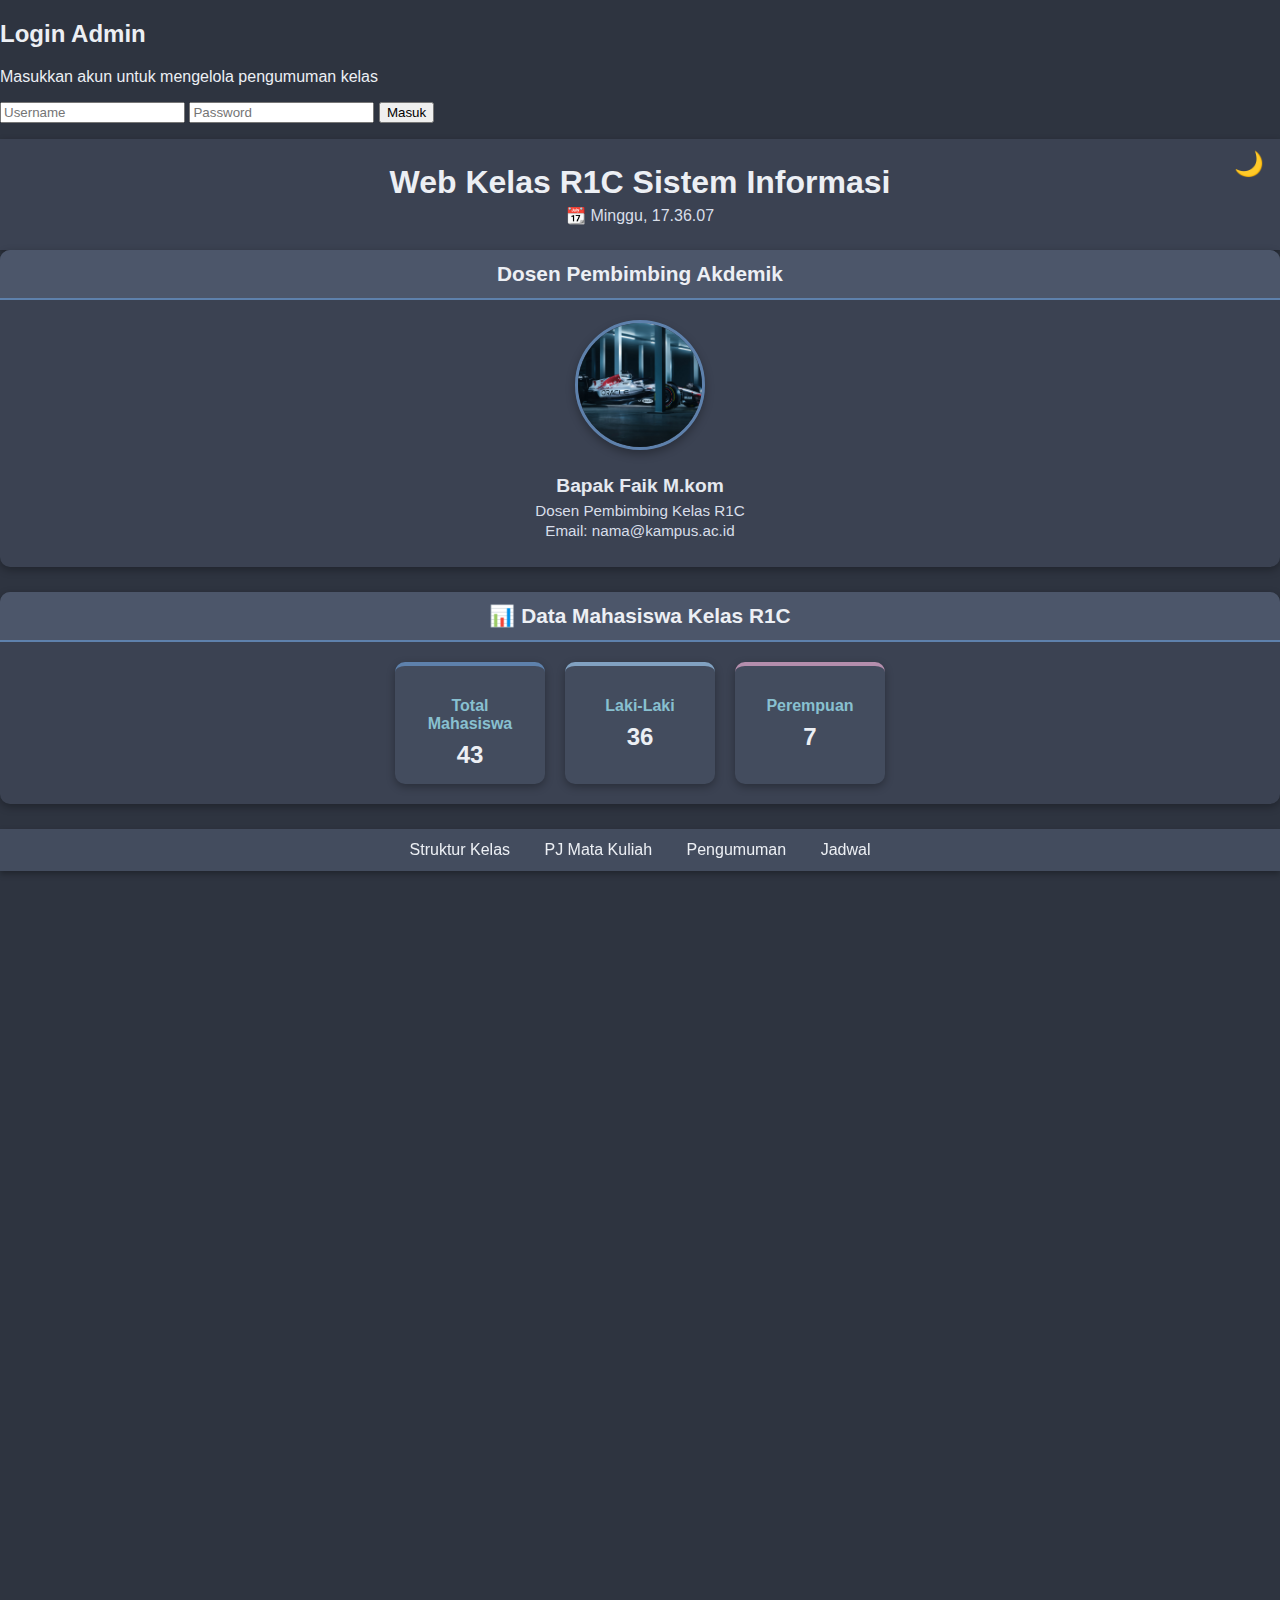
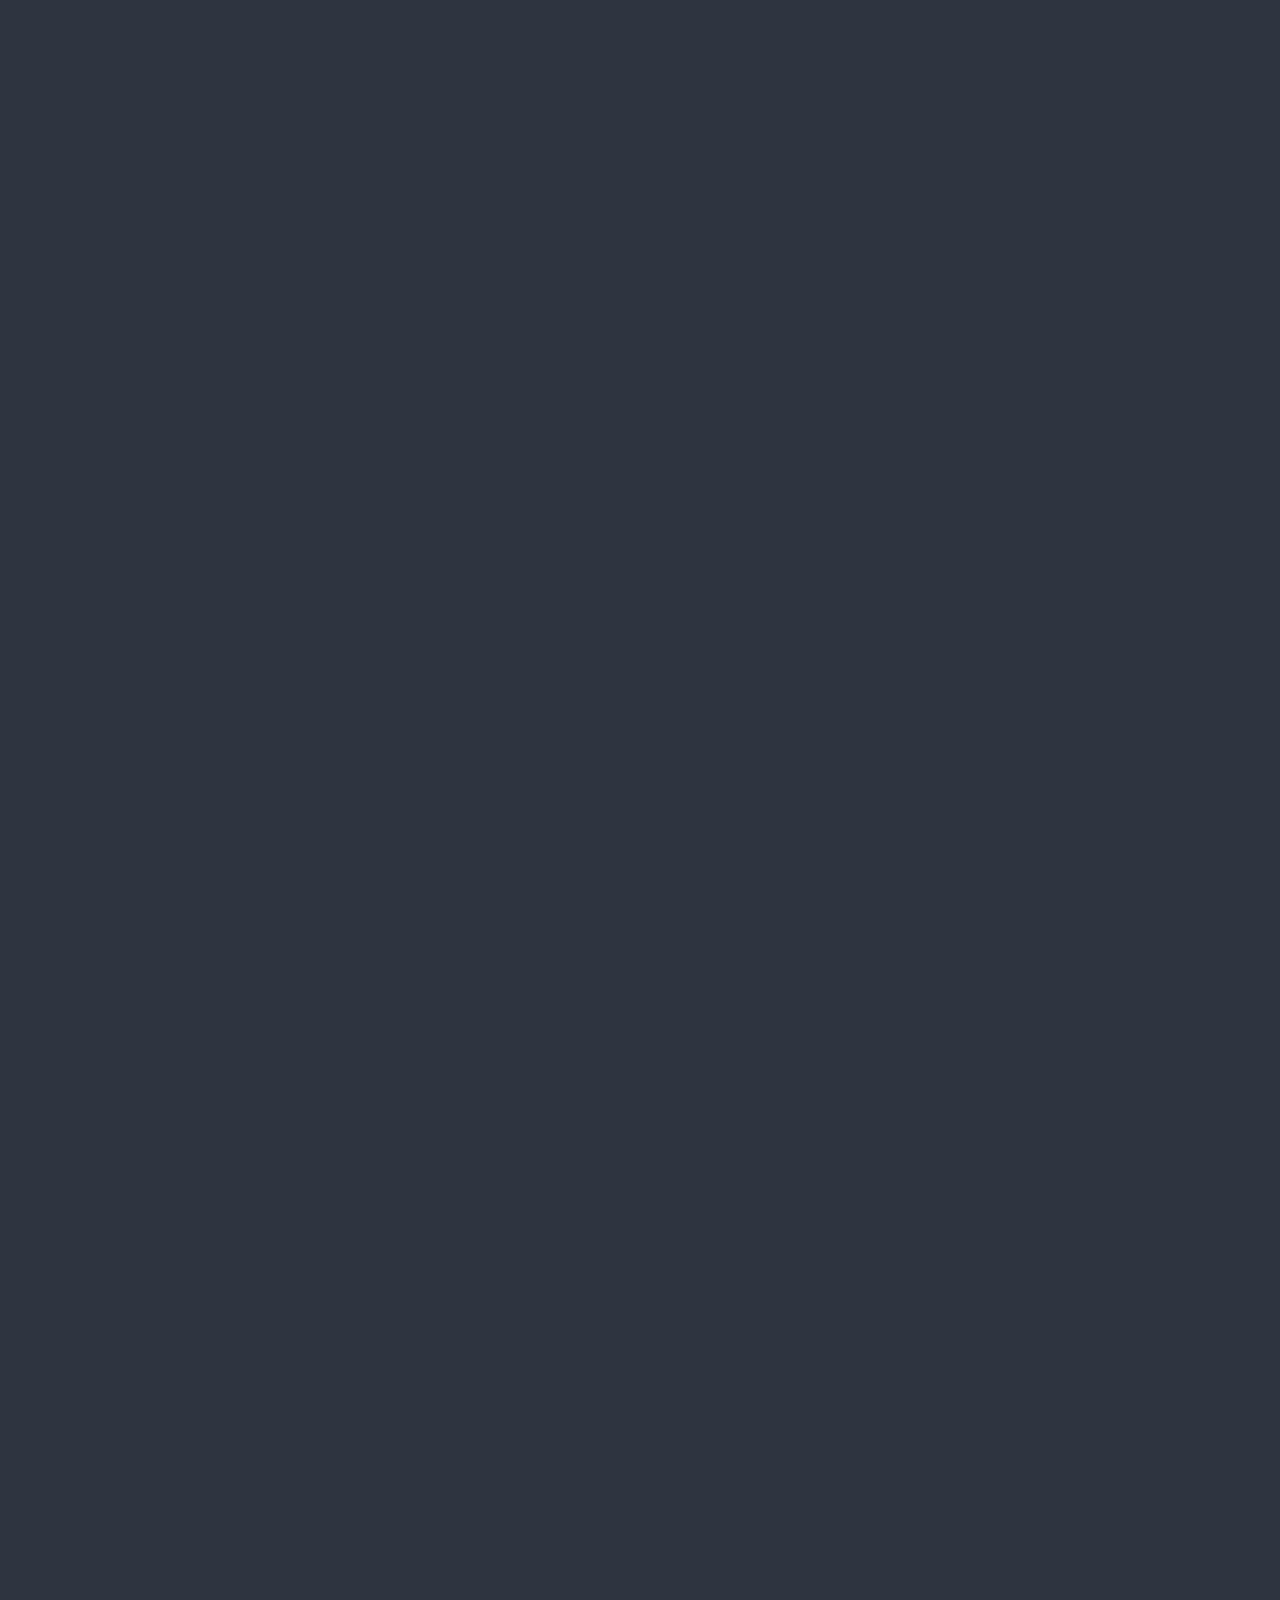
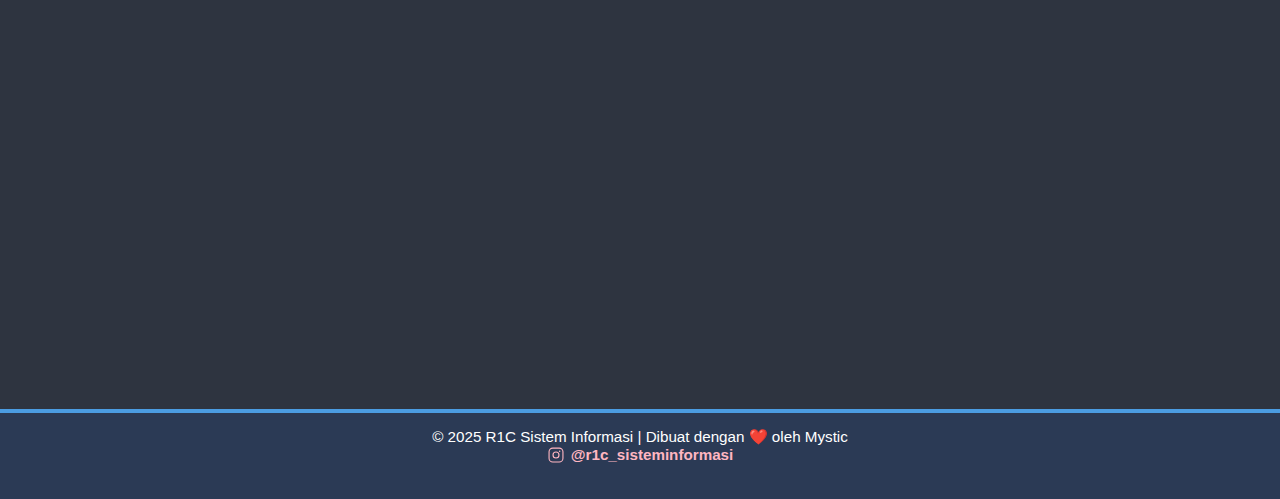
<file: index.html>
<!DOCTYPE html>
<html lang="id">
<head>
  <meta charset="UTF-8">
  <meta name="viewport" content="width=device-width, initial-scale=1.0">
  <title>Web Kelas R1C Sistem Informasi</title>
  <link rel="stylesheet" href="base.css">
  <link rel="stylesheet" href="layout.css">
  <link rel="stylesheet" href="components.css">
  <link rel="stylesheet" href="extras.css">
  <link rel="stylesheet" href="responsive.css">
</head>
<body>

<!-- LOGIN PAGE -->
<div id="login-page" class="login-container">
  <div class="login-box">
    <h2>Login Admin</h2>
    <p>Masukkan akun untuk mengelola pengumuman kelas</p>
    <input type="text" id="username" placeholder="Username" required>
    <input type="password" id="password" placeholder="Password" required>
    <button id="login-btn">Masuk</button>
    <p id="login-error" class="error"></p>
  </div>
</div>

<header>
    <h1>Web Kelas R1C Sistem Informasi</h1>
      <p id="waktu-sekarang"></p>
    <button id="theme-toggle">🌙</button>
</header>

<section class="wali">
  <h2>Dosen Pembimbing Akdemik</h2>
  <div class="wali-content">
    <img src="2025-Formula1-Red-Bull-Racing-RB21-010-2160.jpg" alt="Foto Wali Kelas">
    <div class="wali-info">
      <h3>Bapak Faik M.kom</h3>
      <p>Dosen Pembimbing Kelas R1C</p>
      <p>Email: nama@kampus.ac.id</p>
    </div>
  </div>
</section>

<!---data Mahasiswa-->
<section class="data-Mahasiswa">
  <h2>📊 Data Mahasiswa Kelas R1C</h2>
  <div class="statistik-container">
    <div class="statistik-box total">
      <h3>Total Mahasiswa</h3>
      <p>43</p>
    </div>
    <div class="statistik-box laki">
      <h3>Laki-Laki</h3>
      <p>36</p>
    </div>
    <div class="statistik-box perempuan">
      <h3>Perempuan</h3>
      <p>7</p>
    </div>
  </div>
</section>

  <!-- Navigasi -->
  <nav>
    <a href="#struktur">Struktur Kelas</a>
    <a href="#pj">PJ Mata Kuliah</a>
    <a href="#info">Pengumuman</a>
    <a href="#jadwal">Jadwal</a>
  </nav>

  <main>
    <!-- Pengumuman -->
    <section id="info" class="info">
      <h2>📢 Pengumuman</h2>
      <div id="admin-controls" style="display:none; margin-bottom: 20px;">
        <button id="add-pengumuman">➕ Tambah Pengumuman</button>
      </div>
      <div id="pengumuman-list"></div>
    </section>

    <!-- section link penting  -->

    <section class="link-penting">
      <h2>🔗 Link Penting Kelas R1C</h2>
    <div class="link-container">
    
    <!-- Google Classroom -->
    <a href="https://classroom.google.com/c/Nzk2MzI5MDY1NTkx?cjc=djb6gkdr" target="_blank" class="link-card classroom">
      <div class="link-icon">
        <svg xmlns="http://www.w3.org/2000/svg" viewBox="0 0 24 24" fill="currentColor">
        <path d="M18 2H6c-1.1 0-2 .9-2 2v16c0 1.1.9 2 2 2h12c1.1 0 2-.9 2-2V4c0-1.1-.9-2-2-2zM6 4h5v8l-2.5-1.5L6 12V4z"/>
        </svg>
      </div>
      <div class="link-info">
        <h3>Google Classroom</h3>
        <p>Tugas & Materi Kuliah</p>
      </div>
    </a>

    <!-- Google Drive -->
    <a href="https://drive.google.com/drive/folders/13ynhZ3pPc1v6erQ6nnYiDZgVQIwWWZNF" target="_blank" class="link-card drive">
      <div class="link-icon">
        <svg xmlns="http://www.w3.org/2000/svg" viewBox="0 0 24 24" fill="currentColor">
          <path d="M7.71 3.5L1.15 15l2.85 5h5.7l2.86-5-6.85-11.5zm7 11.5l-2.85 5h11.4l2.85-5H14.7zm-1.44-2.5l2.85-5-6.56-11h-5.7l9.41 16z"/>
        </svg>
      </div>
      <div class="link-info">
        <h3>Google Drive</h3>
        <p>File & Dokumen Kelas</p>
      </div>
    </a>

    <!-- WhatsApp Group -->
    <a href="https://whatsapp.com/channel/0029Vb6qNkG5K3zVvnnYji0P" target="_blank" class="link-card whatsapp">
      <div class="link-icon">
        <svg xmlns="http://www.w3.org/2000/svg" viewBox="0 0 24 24" fill="currentColor">
          <path d="M12.04 2c-5.46 0-9.91 4.45-9.91 9.91 0 1.75.46 3.45 1.32 4.95L2.05 22l5.25-1.38c1.45.79 3.08 1.21 4.74 1.21 5.46 0 9.91-4.45 9.91-9.91 0-2.65-1.03-5.14-2.9-7.01A9.816 9.816 0 0012.04 2m.01 1.67c2.2 0 4.26.86 5.82 2.42a8.225 8.225 0 012.41 5.83c0 4.54-3.7 8.23-8.24 8.23-1.48 0-2.93-.39-4.19-1.15l-.3-.17-3.12.82.83-3.04-.2-.32a8.188 8.188 0 01-1.26-4.38c.01-4.54 3.7-8.24 8.25-8.24M8.53 7.33c-.16 0-.43.06-.66.31-.22.25-.87.85-.87 2.07 0 1.22.89 2.39 1 2.56.14.17 1.76 2.67 4.25 3.73.59.27 1.05.42 1.41.53.59.19 1.13.16 1.56.1.48-.07 1.46-.6 1.67-1.18.21-.58.21-1.07.15-1.18-.07-.1-.23-.16-.48-.27-.25-.14-1.47-.74-1.69-.82-.23-.08-.37-.12-.56.12-.16.25-.64.81-.78.97-.15.17-.29.19-.53.07-.26-.13-1.06-.39-2-1.23-.74-.66-1.23-1.47-1.38-1.72-.12-.24-.01-.39.11-.5.11-.11.27-.29.37-.44.13-.14.17-.25.25-.41.08-.17.04-.31-.02-.43-.06-.11-.56-1.35-.77-1.84-.2-.48-.4-.42-.56-.43-.14 0-.3-.01-.47-.01z"/>
        </svg>
      </div>
      <div class="link-info">
        <h3>WhatsApp Group</h3>
        <p>Grup Tugas Kelas</p>
      </div>
    </a>

    <!-- LMS/E-Learning -->
    <a href="https://lms.unindra.ac.id/" target="_blank" class="link-card lms">
      <div class="link-icon">
        <svg xmlns="http://www.w3.org/2000/svg" viewBox="0 0 24 24" fill="currentColor">
          <path d="M12 3L1 9l4 2.18v6L12 21l7-3.82v-6l2-1.09V17h2V9L12 3zm6.82 6L12 12.72 5.18 9 12 5.28 18.82 9zM17 15.99l-5 2.73-5-2.73v-3.72L12 15l5-2.73v3.72z"/>
        </svg>
      </div>
      <div class="link-info">
        <h3>E-Learning</h3>
        <p>Portal Akademik</p>
      </div>
    </a>
  </div>
</section>

    <!-- Struktur Kelas -->
    <section id="struktur" class="struktur">
      <h2>👥 Struktur Kelas</h2>
      <table>
        <tr><th>Jabatan</th><th>Nama</th></tr>
        <tr><td>Ketua Kelas</td><td>Afif</td></tr>
        <tr><td>Wakil Ketua</td><td>Andhika</td></tr>
        <tr><td>Sekretaris</td><td>Syahla</td></tr>
        <tr><td>Bendahara</td><td>Hanz</td></tr>
      </table>
    </section>

    <!-- PJ Mata Kuliah -->
    <section id="pj" class="pj">
      <h2>📘 Penanggung Jawab Mata Kuliah</h2>
      <table>
        <tr><th>Mata Kuliah</th><th>Penanggung Jawab</th></tr>
        <tr><td>Konsep Sistem Informasi</td><td>Falisha</td></tr>
        <tr><td>Bahasa Inggris</td><td>Rayi</td></tr>
        <tr><td>Algoritma</td><td>Aloy</td></tr>
        <tr><td>Pancasila</td><td>Reyhan</td></tr>
        <tr><td>Pemrograman</td><td>Putra</td></tr>
        <tr><td>Matematika Dasar</td><td>Ikhsan</td></tr>
        <tr><td>Agama Islam</td><td>Ferdy</td></tr>
        <tr><td>Bahasa Indonesia</td><td>Nisrina</td></tr>
      </table>
    </section>

    <!-- Jadwal Pelajaran -->
    <section id="jadwal" class="hari">
      <h2>📅 Senin</h2>
      <table>
        <tr><th>Jam</th><th>Mata Pelajaran</th><th>Dosen</th></tr>
        <tr><td>12.00 - 13.40</td><td>Pemrograman</td><td>Pak Shopan</td></tr>
        <tr><td>13.40 - 15.20</td><td>Bahasa Inggris</td><td>Mis Astri</td></tr>
      </table>
    </section>

    <section class="hari">
      <h2>Selasa</h2>
      <table>
        <tr><th>Jam</th><th>Mata Pelajaran</th><th>Dosen</th></tr>
        <tr><td>12.00 - 14.30</td><td>Konsep Sistem Informasi</td><td>Pak Elnadi</td></tr>
        <tr><td>14.30 - 16.10</td><td>Algoritma</td><td>Pak Istiqomah Sumadikarta</td></tr>
      </table>
    </section>

    <section class="hari">
      <h2>Kamis</h2>
      <table>
        <tr><th>Jam</th><th>Mata Pelajaran</th><th>Dosen</th></tr>
        <tr><td>08.40 - 10.20</td><td>Agama Islam</td><td>Pak Koirul Anam</td></tr>
        <tr><td>10.20 - 12.00</td><td>Bahasa Indonesia</td><td>Pak Muhammad Aziz</td></tr>
      </table>
    </section>

    <section class="hari">
      <h2>Jumat</h2>
      <table>
        <tr><th>Jam</th><th>Mata Pelajaran</th><th>Dosen</th></tr>
        <tr><td>07.30 - 09.10</td><td>Matematika Dasar</td><td>Pak Munali</td></tr>
        <tr><td>09.10 - 10.50</td><td>Pancasila</td><td>Bu Kristiningsih</td></tr>
      </table>
    </section>

        <!-- Galeri Kelas -->
    <section id="galeri" class="galeri">
      <h2>📸 Galeri R1C</h2>
      <div class="galeri-container">
        <img src="kelas r1c.jpg" alt="Foto kelas R1C 1">
        <img src="r1c 2.jpg" alt="Foto kelas R1C 2">
      </div>
    </section>

  </main>

  <footer>
  &copy; 2025 R1C Sistem Informasi | Dibuat dengan ❤️ oleh Mystic
  <br>
  <a href="https://www.instagram.com/sisforrchaos25?igsh=dHQ1Y252eW5iN2Zy" target="_blank" class="ig-link">
    <svg xmlns="http://www.w3.org/2000/svg" viewBox="0 0 24 24" width="18" height="18" fill="currentColor" class="ig-icon">
      <path d="M7.75 2h8.5A5.75 5.75 0 0 1 22 7.75v8.5A5.75 5.75 0 0 1 16.25 22h-8.5A5.75 5.75 0 0 1 2 16.25v-8.5A5.75 5.75 0 0 1 7.75 2Zm0 1.5A4.25 4.25 0 0 0 3.5 7.75v8.5A4.25 4.25 0 0 0 7.75 20.5h8.5a4.25 4.25 0 0 0 4.25-4.25v-8.5A4.25 4.25 0 0 0 16.25 3.5h-8.5ZM12 7.25A4.75 4.75 0 1 1 7.25 12 4.76 4.76 0 0 1 12 7.25Zm0 1.5A3.25 3.25 0 1 0 15.25 12 3.26 3.26 0 0 0 12 8.75Zm4.88-2.63a1 1 0 1 1-1 1 1 1 0 0 1 1-1Z"/>
    </svg>
    @r1c_sisteminformasi
  </a>
  <br><br>
  <button onclick="logoutAdmin()" id="logout-btn" style="display:none;">🔒 Logout Admin</button>
</footer>

 <script src="baru.js"></script>
</body>
</html>
</file>
<file: base.css>
/* === CSS Variables for Theming === */
:root {
  /* Dark Mode (Default) */
  --bg-color: #2e3440;
  --text-color: #eceff4;
  --header-bg: #3b4252;
  --header-text: #eceff4;
  --header-secondary: #d8dee9;
  --nav-bg: #434c5e;
  --nav-text: #eceff4;
  --nav-hover: #88c0d0;
  --shadow: rgba(0, 0, 0, 0.3);
  --section-bg: #3b4252;
  --section-header-bg: #4c566a;
  --section-header-text: #eceff4;
  --section-border: #5e81ac;
  --table-th-bg: #434c5e;
  --table-th-text: #d8dee9;
  --table-td-text: #e5e9f0;
  --footer-bg: #3b4252;
  --footer-text: #d8dee9;
  --footer-border: #4c566a;
  --component-bg: #434c5e;
  --component-text: #e5e9f0;
  --component-secondary: #d8dee9;
  --accent: #88c0d0;
  --stat-total: #5e81ac;
  --stat-laki: #81a1c1;
  --stat-perempuan: #b48ead;
  --footer-bg-special: #2b3a55;
  --footer-text-special: #ffffff;
  --footer-border-special: #4b9ce2;
  --ig-link: #ffb6c1;
  --ig-hover: #4b9ce2;
}

.light-mode {
  /* Light Mode */
  --bg-color: #f8f9fa;
  --text-color: #2e3440;
  --header-bg: #ffffff;
  --header-text: #2e3440;
  --header-secondary: #6c757d;
  --nav-bg: #e9ecef;
  --nav-text: #2e3440;
  --nav-hover: #007bff;
  --shadow: rgba(0, 0, 0, 0.1);
  --section-bg: #ffffff;
  --section-header-bg: #f8f9fa;
  --section-header-text: #2e3440;
  --section-border: #dee2e6;
  --table-th-bg: #e9ecef;
  --table-th-text: #495057;
  --table-td-text: #212529;
  --footer-bg: #f8f9fa;
  --footer-text: #6c757d;
  --footer-border: #dee2e6;
  --component-bg: #ffffff;
  --component-text: #212529;
  --component-secondary: #6c757d;
  --accent: #007bff;
  --stat-total: #28a745;
  --stat-laki: #17a2b8;
  --stat-perempuan: #dc3545;
  --footer-bg-special: #e9ecef;
  --footer-text-special: #212529;
  --footer-border-special: #007bff;
  --ig-link: #dc3545;
  --ig-hover: #007bff;
}

/* === Dasar Tampilan === */
body {
  font-family: 'Poppins', sans-serif;
  background-color: var(--bg-color);
  color: var(--text-color);
  margin: 0;
  padding: 0;
  transition: background-color 0.3s ease, color 0.3s ease, opacity 0.3s ease;
  -webkit-font-smoothing: antialiased;
  -moz-osx-font-smoothing: grayscale;
}

/* === Header === */
header {
  background-color: var(--header-bg);
  color: var(--header-text);
  text-align: center;
  padding: 25px 0;
  box-shadow: 0 2px 6px var(--shadow);
  position: relative;
}

header h1 {
  margin: 0;
  font-size: 2em;
}

header p {
  margin: 5px 0 0;
  font-size: 1em;
  color: var(--header-secondary);
}

/* Toggle Button */
#theme-toggle {
  position: absolute;
  top: 10px;
  right: 10px;
  background: none;
  border: none;
  font-size: 1.5em;
  cursor: pointer;
  color: var(--header-text);
  transition: color 0.3s ease;
}

#theme-toggle:hover {
  color: var(--nav-hover);
}

/* === Navigasi === */
nav {
  background-color: var(--nav-bg);
  text-align: center;
  padding: 12px 0;
  position: sticky;
  top: 0;
  z-index: 10;
  box-shadow: 0 3px 6px var(--shadow);
}

nav a {
  color: var(--nav-text);
  text-decoration: none;
  margin: 0 15px;
  font-weight: 500;
  transition: color 0.3s ease, border-bottom 0.3s ease;
}

nav a:hover {
  color: var(--nav-hover);
  border-bottom: 2px solid var(--nav-hover);
}

/* === Konten Utama === */
main {
  padding: 20px;
  max-width: 900px;
  margin: 0 auto;
}

/* === Scroll Animations === */
.fade-in {
  opacity: 0;
  transform: translateY(30px);
  transition: opacity 0.6s ease, transform 0.6s ease;
}

.fade-in.animate {
  opacity: 1;
  transform: translateY(0);
}

.slide-in-left {
  opacity: 0;
  transform: translateX(-50px);
  transition: opacity 0.6s ease, transform 0.6s ease;
}

.slide-in-left.animate {
  opacity: 1;
  transform: translateX(0);
}

.slide-in-right {
  opacity: 0;
  transform: translateX(50px);
  transition: opacity 0.6s ease, transform 0.6s ease;
}

.slide-in-right.animate {
  opacity: 1;
  transform: translateX(0);
}

/* CSS LENGKAP UNTUK LINK PENTING       */

.link-penting {
  padding: 40px 20px;
  max-width: 1200px;
  margin: 0 auto;
}

.link-penting h2 {
  text-align: center;
  margin-bottom: 30px;
  font-size: 2rem;
  color: var(--text-color);
}

.link-container {
  display: grid;
  grid-template-columns: repeat(auto-fit, minmax(280px, 1fr));
  gap: 20px;
  padding: 20px 0;
}

.link-card {
  display: flex;
  align-items: center;
  gap: 15px;
  padding: 20px;
  background: white;
  border-radius: 12px;
  text-decoration: none;
  color: #1f2937;
  box-shadow: 0 2px 8px rgba(0, 0, 0, 0.1);
  transition: all 0.3s ease;
  border: 2px solid transparent;
}

.link-card:hover {
  transform: translateY(-5px);
  box-shadow: 0 8px 16px rgba(0, 0, 0, 0.15);
}

.link-icon {
  width: 50px;
  height: 50px;
  border-radius: 12px;
  display: flex;
  align-items: center;
  justify-content: center;
  flex-shrink: 0;
  transition: transform 0.3s ease;
}

.link-card:hover .link-icon {
  transform: scale(1.1) rotate(5deg);
}

.link-icon svg {
  width: 28px;
  height: 28px;
}

.link-info h3 {
  margin: 0;
  font-size: 1.1rem;
  font-weight: 600;
  color: #1f2937;
}

.link-info p {
  margin: 5px 0 0 0;
  font-size: 0.9rem;
  color: #6b7280;
  opacity: 0.8;
}

/* Individual Card Colors (Light Mode)  */

.classroom .link-icon {
  background: #e8f5e9;
  color: #2e7d32;
}

.classroom:hover {
  border-color: #2e7d32;
}

.drive .link-icon {
  background: #fff3e0;
  color: #ef6c00;
}

.drive:hover {
  border-color: #ef6c00;
}

.whatsapp .link-icon {
  background: #e8f5e9;
  color: #25d366;
}

.whatsapp:hover {
  border-color: #25d366;
}

.lms .link-icon {
  background: #e3f2fd;
  color: #1565c0;
}

.lms:hover {
  border-color: #1565c0;
}


/* Dark Mode Styles                     */

.dark-mode .link-card {
  background: #374151;
  color: #f9fafb;
  box-shadow: 0 2px 8px rgba(0, 0, 0, 0.3);
}

.dark-mode .link-card:hover {
  box-shadow: 0 8px 16px rgba(0, 0, 0, 0.4);
  background: #4b5563;
}

.dark-mode .link-info h3 {
  color: #f9fafb;
}

.dark-mode .link-info p {
  color: #d1d5db;
  opacity: 1;
}

/* Dark Mode - Individual Card Colors */
.dark-mode .classroom .link-icon {
  background: #065f46;
  color: #6ee7b7;
}

.dark-mode .classroom:hover {
  border-color: #6ee7b7;
}

.dark-mode .drive .link-icon {
  background: #9a3412;
  color: #fdba74;
}

.dark-mode .drive:hover {
  border-color: #fdba74;
}

.dark-mode .whatsapp .link-icon {
  background: #065f46;
  color: #4ade80;
}

.dark-mode .whatsapp:hover {
  border-color: #4ade80;
}

.dark-mode .lms .link-icon {
  background: #1e3a8a;
  color: #93c5fd;
}

.dark-mode .lms:hover {
  border-color: #93c5fd;
}

/* Responsive Design  */

@media (max-width: 768px) {
  .link-container {
    grid-template-columns: 1fr;
    gap: 15px;
  }
  
  .link-penting {
    padding: 30px 15px;
  }
  
  .link-penting h2 {
    font-size: 1.5rem;
  }
  
  .link-card {
    padding: 15px;
  }
  
  .link-icon {
    width: 45px;
    height: 45px;
  }
  
  .link-icon svg {
    width: 24px;
    height: 24px;
  }
  
  .link-info h3 {
    font-size: 1rem;
  }
  
  .link-info p {
    font-size: 0.85rem;
  }
}

@media (max-width: 480px) {
    link-penting h2 {
    font-size: 1.3rem;
  }
  
  .link-card {
    padding: 12px;
    gap: 12px;
  }
  
  .link-icon {
    width: 40px;
    height: 40px;
  }
  
  .link-icon svg {
    width: 22px;
    height: 22px;
  }
}
</file>
<file: layout.css>
/* === Seksi umum (kartu) === */
section {
  background: var(--section-bg);
  margin-bottom: 25px;
  border-radius: 10px;
  box-shadow: 0 3px 8px var(--shadow);
  overflow: hidden;
  padding-bottom: 10px;
}

section h2 {
  background-color: var(--section-header-bg);
  color: var(--section-header-text);
  margin: 0;
  padding: 12px;
  font-size: 1.3em;
  border-bottom: 2px solid var(--section-border);
}

/* === Tabel === */
table {
  width: 100%;
  border-collapse: collapse;
  table-layout: fixed;
}

th, td {
  padding: 12px;
  text-align: left;
  border-bottom: 1px solid var(--table-th-bg);
  word-wrap: break-word;
  white-space: normal;
}

th {
  background-color: var(--table-th-bg);
  color: var(--table-th-text);
  font-weight: 600;
}

td {
  color: var(--table-td-text);
}

/* === Jadwal === */
th:nth-child(1),
td:nth-child(1) { width: 30%; }

th:nth-child(2),
td:nth-child(2) { width: 40%; }

th:nth-child(3),
td:nth-child(3) { width: 30%; }

.hari { background: var(--section-bg); overflow-x: auto; }
.hari h2 { background-color: var(--section-header-bg); border-bottom: 2px solid var(--section-border); }

/* === Footer === */
footer {
  text-align: center;
  padding: 15px;
  background-color: var(--footer-bg);
  color: var(--footer-text);
  margin-top: 40px;
  font-size: 0.9em;
  border-top: 1px solid var(--footer-border);
}
</file>
<file: components.css>
/* === Pengumuman === */
.info ul {
  list-style: none;
  padding: 15px 20px;
  margin: 0;
}

.info li {
  background-color: var(--component-bg);
  margin-bottom: 8px;
  padding: 10px 12px;
  border-left: 4px solid var(--section-border);
  border-radius: 5px;
  transition: transform 0.2s ease;
}
.info li:hover { transform: translateX(5px); }

/* === Wali Kelas === */
.wali {
  background: var(--section-bg);
  margin-bottom: 25px;
  border-radius: 10px;
  box-shadow: 0 3px 8px var(--shadow);
  overflow: hidden;
  padding: 25px 15px;
  text-align: center;
}
.wali h2 {
  background-color: var(--section-header-bg);
  color: var(--section-header-text);
  margin: -25px -15px 20px -15px;
  padding: 12px;
  font-size: 1.3em;
  border-bottom: 2px solid var(--section-border);
}
.wali-content {
  display: flex;
  flex-direction: column;
  align-items: center;
  gap: 15px;
}
.wali-content img {
  width: 130px;
  height: 130px;
  border-radius: 50%;
  object-fit: cover;
  box-shadow: 0 4px 10px var(--shadow);
  border: 3px solid var(--section-border);
}
.wali-info h3 { margin: 10px 0 5px; font-size: 1.2em; color: var(--component-text); }
.wali-info p { margin: 3px 0; color: var(--component-secondary); font-size: 0.95em; }

/* === Galeri Kelas === */
.galeri {
  background: var(--section-bg);
  margin-bottom: 25px;
  border-radius: 10px;
  box-shadow: 0 3px 8px var(--shadow);
  overflow: hidden;
  padding-bottom: 20px;
  text-align: center;
}
.galeri h2 {
  background-color: var(--section-header-bg);
  color: var(--section-header-text);
  margin: 0;
  padding: 12px;
  font-size: 1.3em;
  border-bottom: 2px solid var(--section-border);
}
.galeri-container {
  display: flex;
  justify-content: center;
  flex-wrap: wrap;
  gap: 15px;
  padding: 15px;
}
.galeri-container img {
  width: 45%;
  max-width: 400px;
  border-radius: 10px;
  box-shadow: 0 4px 10px var(--shadow);
  transition: transform 0.3s ease, box-shadow 0.3s ease;
}
.galeri-container img:hover {
  transform: scale(1.05);
  box-shadow: 0 6px 15px rgba(0,0,0,0.4);
}

/* === Data Mahasiswa === */
.data-Mahasiswa {
  background: var(--section-bg);
  margin-bottom: 25px;
  border-radius: 10px;
  box-shadow: 0 3px 8px var(--shadow);
  overflow: hidden;
  padding: 20px;
  text-align: center;
}

.data-Mahasiswa h2 {
  background-color: var(--section-header-bg);
  color: var(--section-header-text);
  margin: -20px -20px 20px -20px;
  padding: 12px;
  font-size: 1.3em;
  border-bottom: 2px solid var(--section-border);
}

.statistik-container {
  display: flex;
  justify-content: center;
  gap: 20px;
  flex-wrap: wrap;
}

.statistik-box {
  background-color: var(--component-bg);
  border-radius: 10px;
  padding: 15px 25px;
  width: 150px;
  box-shadow: 0 3px 8px var(--shadow);
  transition: transform 0.3s ease, box-shadow 0.3s ease;
}

.statistik-box:hover {
  transform: scale(1.05);
  box-shadow: 0 6px 15px rgba(0,0,0,0.4);
}

.statistik-box h3 {
  color: var(--accent);
  margin-bottom: 8px;
  font-size: 1em;
}

.statistik-box p {
  font-size: 1.5em;
  font-weight: bold;
  color: var(--text-color);
  margin: 0;
}

.statistik-box.total {
  border-top: 4px solid var(--stat-total);
}

.statistik-box.laki {
  border-top: 4px solid var(--stat-laki);
}

.statistik-box.perempuan {
  border-top: 4px solid var(--stat-perempuan);
}

/* Responsif */
@media (max-width: 600px) {
  .statistik-box {
    width: 100%;
    max-width: 250px;
  }
}
</file>
<file: extras.css>
/* ===== INSTAGRAM ===== */

footer {
  background: var(--footer-bg-special);
  color: var(--footer-text-special);
  text-align: center;
  padding: 15px 10px;
  font-size: 0.95em;
  border-top: 4px solid var(--footer-border-special);
}

footer a.ig-link {
  color: var(--ig-link);
  font-weight: bold;
  text-decoration: none;
  display: inline-flex;
  align-items: center;
  gap: 6px;
  transition: color 0.3s ease;
}

footer a.ig-link:hover {
  color: var(--ig-hover);
  text-decoration: underline;
}

footer .ig-icon {
  width: 18px;
  height: 18px;
  fill: currentColor;
  vertical-align: middle;
}
</file>
<file: responsive.css>
/* === Design for Mobile === */

@media (max-width: 768px) {
  /* Header adjustments */
  header {
    padding: 15px 10px;
  }

  header h1 {
    font-size: 1.5em;
    margin-bottom: 5px;
    line-height: 1.2;
  }

  header p {
    font-size: 0.9em;
    margin: 0;
  }

  #theme-toggle {
    position: static;
    display: block;
    margin: 10px auto 0;
    font-size: 1.2em;
    padding: 5px 10px;
    background: var(--nav-bg);
    border: 1px solid var(--section-border);
    border-radius: 5px;
    color: var(--nav-text);
  }

  /* Navigation */
  nav {
    display: flex;
    flex-direction: column;
    padding: 10px;
    gap: 10px;
    position: static;
  }

  nav a {
    margin: 0;
    padding: 10px;
    text-align: center;
    border: 1px solid var(--section-border);
    border-radius: 5px;
    background: var(--nav-bg);
  }

  /* Main content padding */
  main {
    padding: 10px;
    max-width: 100%;
  }

  /* Sections: margin dan padding */
  section {
    margin-bottom: 15px;
    padding-bottom: 5px;
    scroll-margin-top: 100px; 
  }

  section h2 {
    font-size: 1.1em;
    padding: 10px;
  }

  /* Tables: scrols */
  table {
    overflow-x: auto;
    display: table;
    width: 100%;
    min-width: 350px;
  }

  th, td {
    padding: 8px 6px;
    font-size: 0.9em;
    min-width: 100px;
    word-break: break-word;
  }

  /* Wali Kelas: ukuran gambar*/
  .wali-content img {
    width: 100px;
    height: 100px;
  }

  .wali-info h3 {
    font-size: 1.1em;
  }

  .wali-info p {
    font-size: 0.85em;
  }

  .statistik-container {
    flex-direction: column;
    align-items: center;
    gap: 10px;
  }

  .statistik-box {
    width: 100%;
    max-width: 200px;
    text-align: center;
  }

  /* Pengumuman: padding */
  .info ul {
    padding: 10px 15px;
  }

  .info li {
    padding: 8px 10px;
    font-size: 0.9em;
  }

  /* Galeri: Stack gambar */
  .galeri-container {
    flex-direction: column;
    align-items: center;
    gap: 10px;
  }

  .galeri-container img {
    width: 100%;
    max-width: 300px;
  }

  /* Footer: Stack dan center */
  footer {
    padding: 10px;
    font-size: 0.85em;
  }

  footer a.ig-link {
    flex-direction: column;
    gap: 5px;
    font-size: 0.9em;
  }

  /* text dan spasi*/
  body {
    font-size: 14px;
    line-height: 1.4;
  }
}

/* besar tabel  */
@media (min-width: 769px) and (max-width: 1024px) {
  main {
    max-width: 95%;
  }

  nav {
    padding: 15px;
  }

  nav a {
    margin: 0 10px;
  }

  .galeri-container img {
    width: 48%;
  }
}

/* transisi semua device*/
* {
  box-sizing: border-box;
}
</file>
